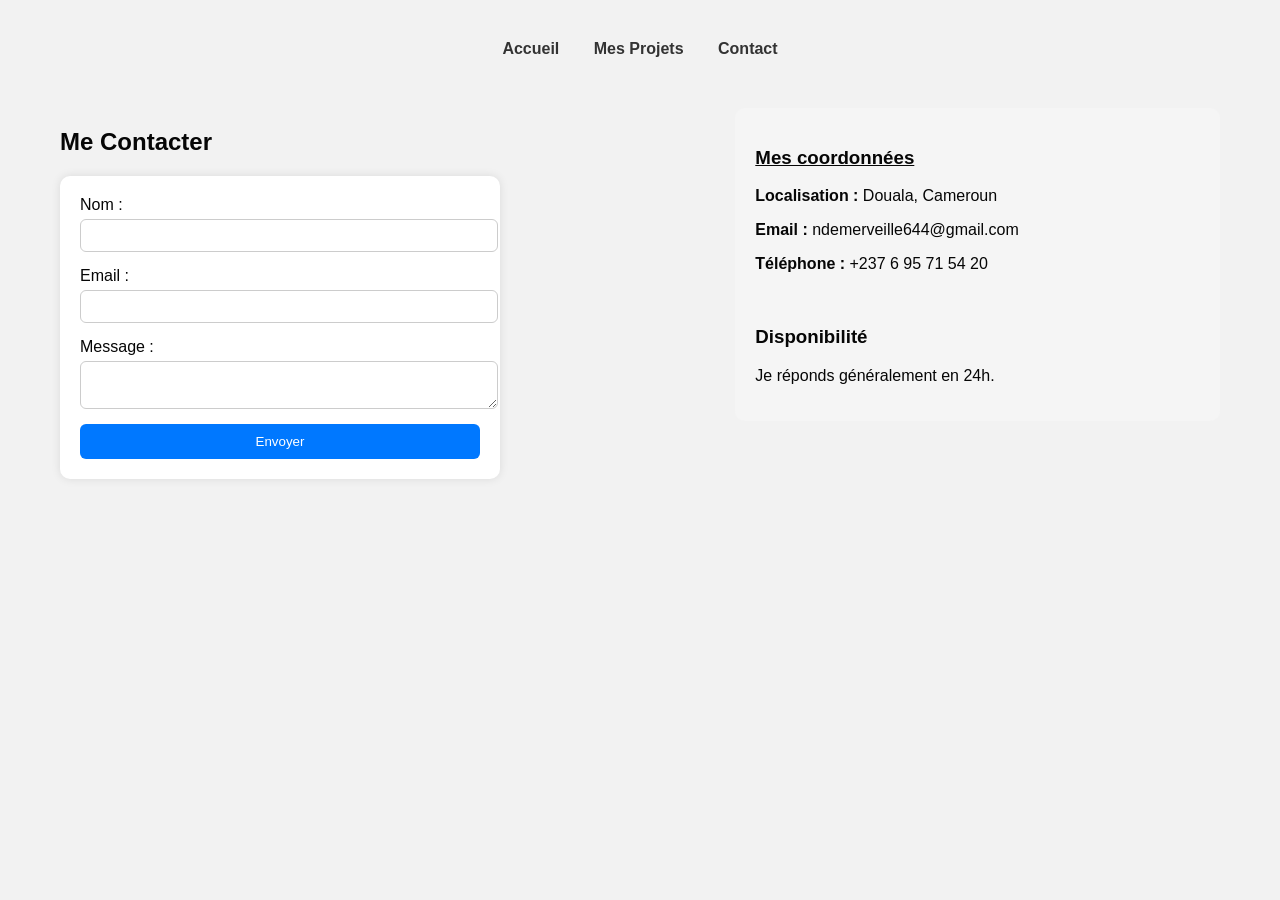
<file: contact.html>
<!DOCTYPE html>
<html lang="fr">
<head>
  <meta charset="UTF-8">
  <title>Me contacter – Ange</title>
  <link rel="stylesheet" href="styles/style.css">
  <link rel="stylesheet" href="styles/contact.css">
</head>
<body>

<nav>
  <a href="index.html">Accueil</a>
  <a href="Projet.html">Mes Projets</a>
  <a href="contact.html">Contact</a>
</nav>


  <section class="contact-container">
  
  <!-- FORMULAIRE À GAUCHE -->
  <div class="contact-form">
    <h2>Me Contacter</h2>

    <form method="POST" action="">
      <label for="nom">Nom :</label>
      <input type="text" id="nom" name="nom">

      <label for="email">Email :</label>
      <input type="email" id="email" name="email">

      <label for="message">Message :</label>
      <textarea id="message" name="message"></textarea>

      <button type="submit">Envoyer</button>
    </form>
  </div>

  <!-- INFOS À DROITE -->
  <div class="contact-infos">
    <u><h3>Mes coordonnées</h3></u>
    <p><strong>Localisation :</strong> Douala, Cameroun</p>
    <p><strong>Email :</strong> ndemerveille644@gmail.com</p>
    <p><strong>Téléphone :</strong> +237 6 95 71 54 20</p>

    <br>
    <h3>Disponibilité</h3>
    <p>Je réponds généralement en 24h.</p>
  </div>
  </form>
</section>

</body>
</html>
</file>
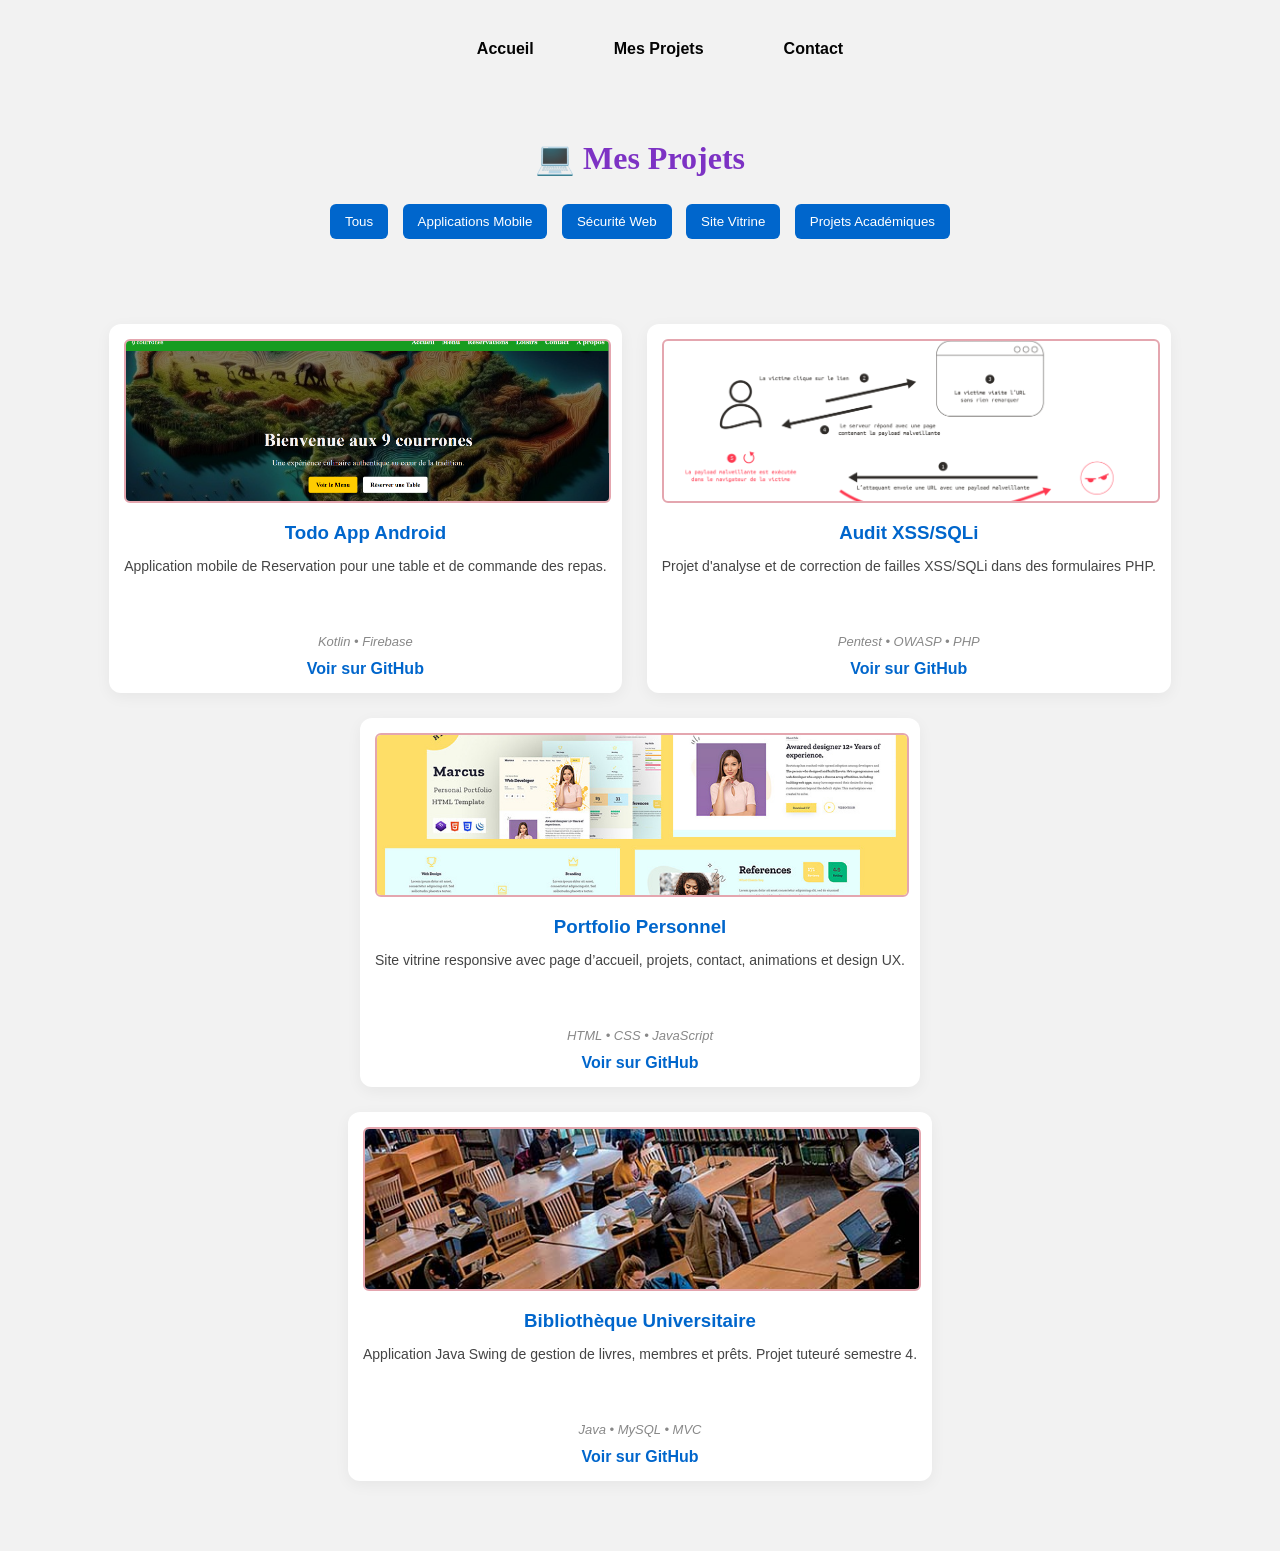
<file: Projet.html>
<!DOCTYPE html>
<html lang="fr">
<head>
  <meta charset="UTF-8">
  <title>Mes Projets – Portfolio Ange</title>
  <link rel="stylesheet" href="styles/projet.css">
  <link rel="stylesheet" href="styles/style.css">
  <link rel="stylesheet" href="styles/profil.css">
  <link rel="stylesheet" href="styles/competence.css">
  

</head>
<body>

    <!-- navigation principale -->
  <nav>
     <div class="menu-icon" onclick="toggleMenu()">☰</div>
  <ul id="menu" class="menu">
   <li><a href="index.html">Accueil</a></li>
   <li><a href="Projet.html">Mes Projets</a></li>
   <li><a href="contact.html">Contact</a></li>
</nav>
  

   <header class="projets-header">
    <h1>💻 Mes Projets</h1>
      <div class="filtres">
  <button onclick="filtrerProjets('tous')">Tous</button>
  <button onclick="filtrerProjets('application-mobile')">Applications Mobile</button>
  <button onclick="filtrerProjets('securite-web')">Sécurité Web</button>
  <button onclick="filtrerProjets('site-vitrine')">Site Vitrine</button>
  <button onclick="filtrerProjets('projet-academique')">Projets Académiques</button>
</div>

  </header>

  <section class="grille-projets">

    <div class="projet-card application-mobile">
      <img src="images/1.png" alt="Application Mobile">
      <h3>Todo App Android</h3>
      <p>Application mobile de Reservation pour une table et de commande des repas.</p>
      <span class="tech">Kotlin • Firebase</span><br>
      <a href="https://github.com/" target="_blank">Voir sur GitHub</a>
    </div>

    <div class="projet-card securite-web">
      <img src="images/2.png" alt="Sécurité Web">
      <h3>Audit XSS/SQLi</h3>
      <p>Projet d'analyse et de correction de failles XSS/SQLi dans des formulaires PHP.</p>
      <span class="tech">Pentest • OWASP • PHP</span><br>
      <a href="https://github.com/" target="_blank">Voir sur GitHub</a>
    </div>

    <div class="projet-card site-vitrine">
      <img src="images/3.jpg" alt="Site vitrine">
      <h3>Portfolio Personnel</h3>
      <p>Site vitrine responsive avec page d’accueil, projets, contact, animations et design UX.</p>
      <span class="tech">HTML • CSS • JavaScript</span><br>
      <a href="https://github.com/" target="_blank">Voir sur GitHub</a>
    </div>

    <div class="projet-card projet-academique">
  <img src="images/4.jpg" alt="Projet académique">
  <h3>Bibliothèque Universitaire</h3>
  <p>Application Java Swing de gestion de livres, membres et prêts. Projet tuteuré semestre 4.</p>
  <span class="tech">Java • MySQL • MVC</span><br>
  <a href="https://github.com/" target="_blank">Voir sur GitHub</a>
</div>

  </section>

  <script>
    function filtrerProjets(categorie) {
      const projets = document.querySelectorAll('.projet-card');
      projets.forEach(projet => {
        if (categorie === 'tous' || projet.classList.contains(categorie)) {
          projet.style.display = 'block';
        } else {
          projet.style.display = 'none';
        }
      });
    }
  </script>

</body>
</html>
</file>
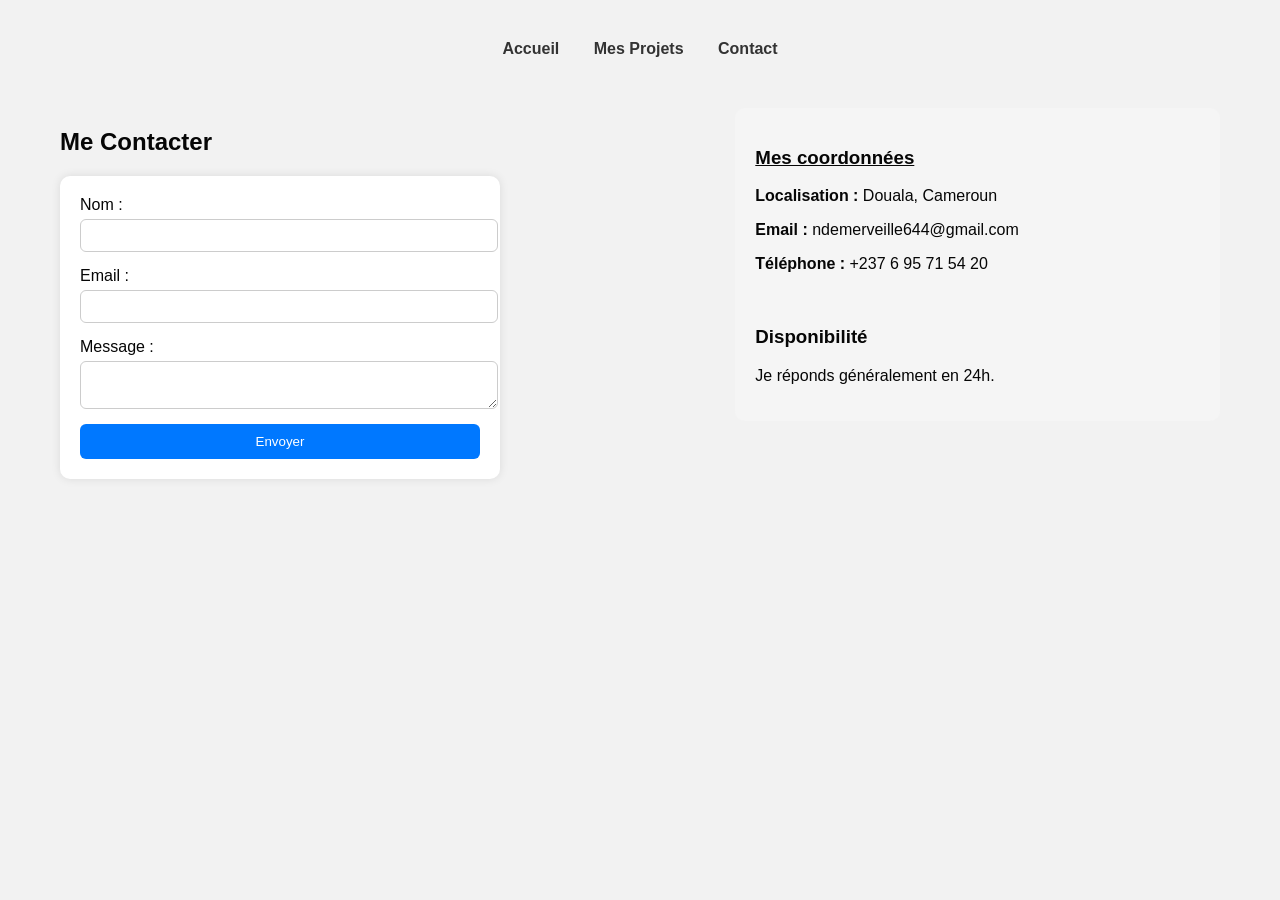
<file: Html/contact.html>
<!DOCTYPE html>
<html lang="fr">
<head>
  <meta charset="UTF-8">
  <title>Me contacter – Ange</title>
  <link rel="stylesheet" href="../styles/style.css">
  <link rel="stylesheet" href="../styles/contact.css">
</head>
<body>

<nav>
  <a href="index.html">Accueil</a>
  <a href="projet.html">Mes Projets</a>
  <a href="contact.html">Contact</a>
</nav>


  <section class="contact-container">
  
  <!-- FORMULAIRE À GAUCHE -->
  <div class="contact-form">
    <h2>Me Contacter</h2>

    <form method="POST" action="">
      <label for="nom">Nom :</label>
      <input type="text" id="nom" name="nom">

      <label for="email">Email :</label>
      <input type="email" id="email" name="email">

      <label for="message">Message :</label>
      <textarea id="message" name="message"></textarea>

      <button type="submit">Envoyer</button>
    </form>
  </div>

  <!-- INFOS À DROITE -->
  <div class="contact-infos">
    <u><h3>Mes coordonnées</h3></u>
    <p><strong>Localisation :</strong> Douala, Cameroun</p>
    <p><strong>Email :</strong> ndemerveille644@gmail.com</p>
    <p><strong>Téléphone :</strong> +237 6 95 71 54 20</p>

    <br>
    <h3>Disponibilité</h3>
    <p>Je réponds généralement en 24h.</p>
  </div>
  </form>
</section>

</body>
</html>
</file>
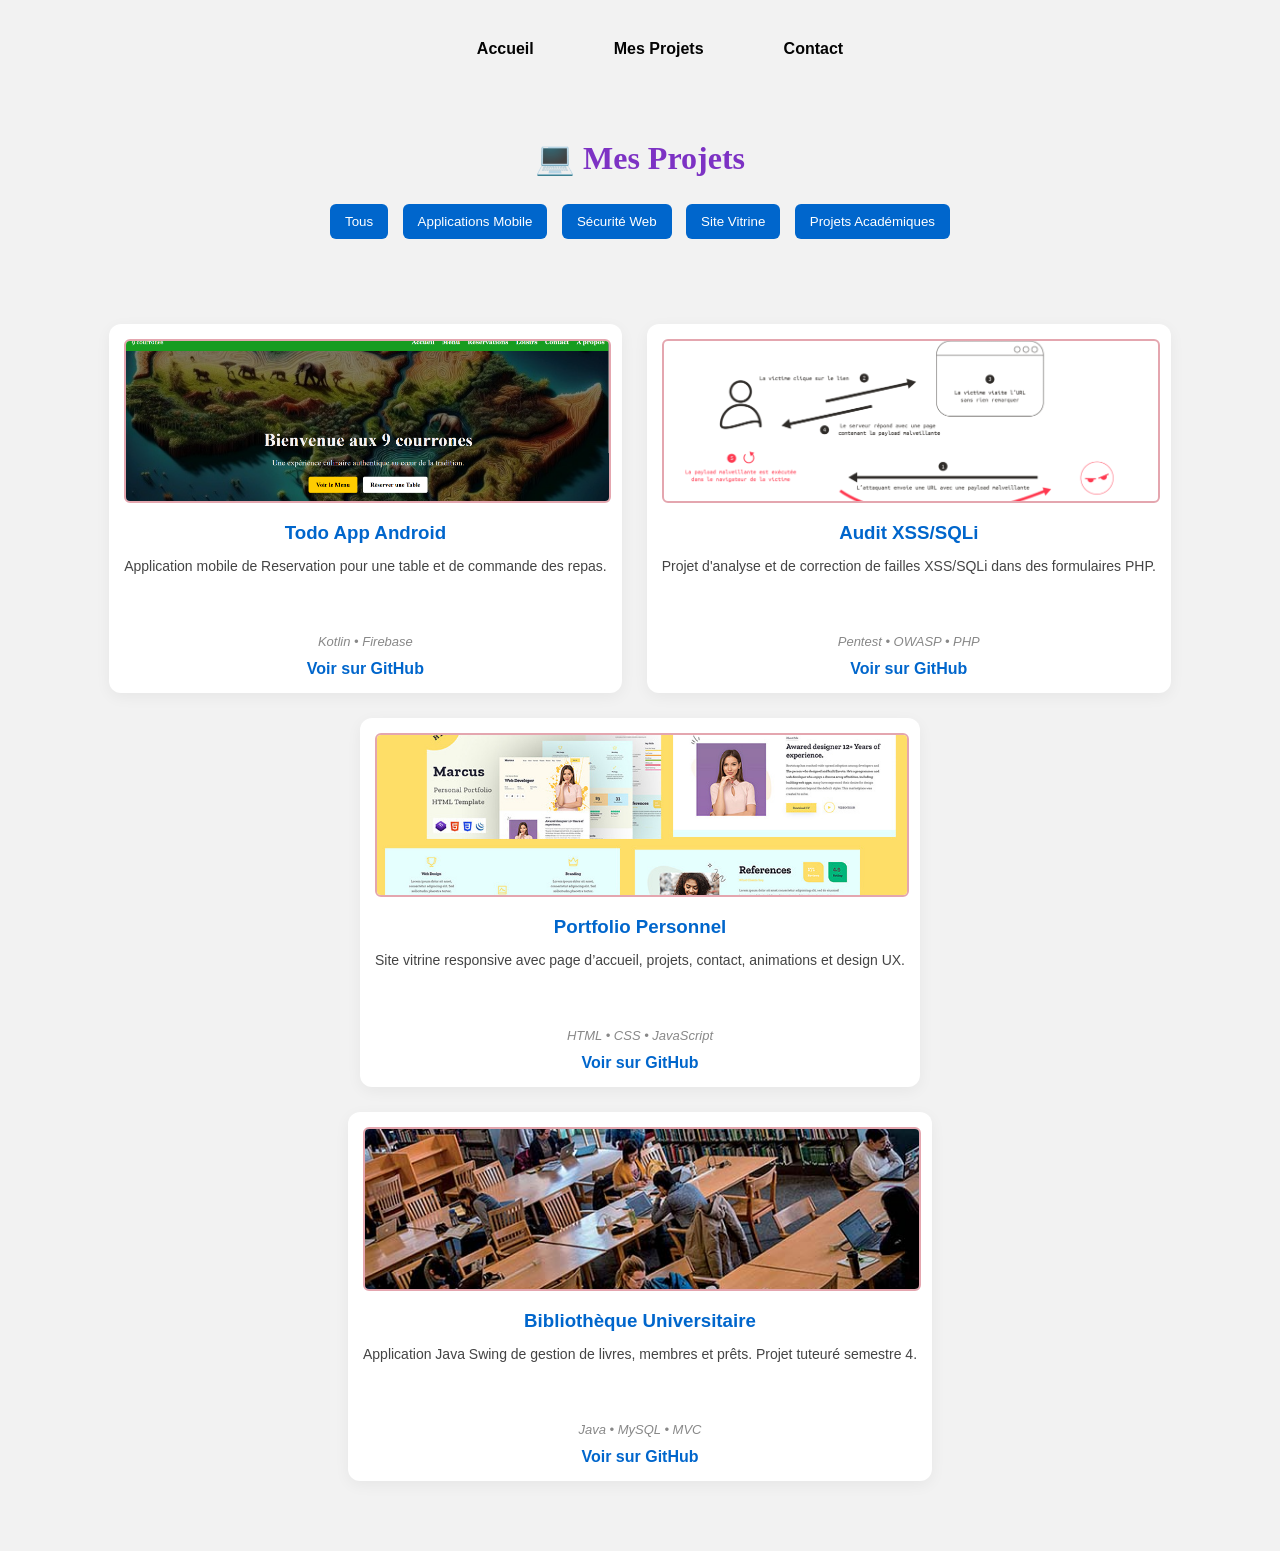
<file: Html/Projet.html>
<!DOCTYPE html>
<html lang="fr">
<head>
  <meta charset="UTF-8">
  <title>Mes Projets – Portfolio Ange</title>
  <link rel="stylesheet" href="../styles/projet.css">
  <link rel="stylesheet" href="../styles/style.css">
  <link rel="stylesheet" href="../styles/profil.css">
  <link rel="stylesheet" href="../styles/competence.css">
  

</head>
<body>

    <!-- navigation principale -->
  <nav>
     <div class="menu-icon" onclick="toggleMenu()">☰</div>
  <ul id="menu" class="menu">
   <li><a href="index.html">Accueil</a></li>
   <li><a href="projet.html">Mes Projets</a></li>
   <li><a href="contact.html">Contact</a></li>
</nav>
  

   <header class="projets-header">
    <h1>💻 Mes Projets</h1>
      <div class="filtres">
  <button onclick="filtrerProjets('tous')">Tous</button>
  <button onclick="filtrerProjets('application-mobile')">Applications Mobile</button>
  <button onclick="filtrerProjets('securite-web')">Sécurité Web</button>
  <button onclick="filtrerProjets('site-vitrine')">Site Vitrine</button>
  <button onclick="filtrerProjets('projet-academique')">Projets Académiques</button>
</div>

  </header>

  <section class="grille-projets">

    <div class="projet-card application-mobile">
      <img src="../images/1.png" alt="Application Mobile">
      <h3>Todo App Android</h3>
      <p>Application mobile de Reservation pour une table et de commande des repas.</p>
      <span class="tech">Kotlin • Firebase</span><br>
      <a href="https://github.com/" target="_blank">Voir sur GitHub</a>
    </div>

    <div class="projet-card securite-web">
      <img src="../images/2.png" alt="Sécurité Web">
      <h3>Audit XSS/SQLi</h3>
      <p>Projet d'analyse et de correction de failles XSS/SQLi dans des formulaires PHP.</p>
      <span class="tech">Pentest • OWASP • PHP</span><br>
      <a href="https://github.com/" target="_blank">Voir sur GitHub</a>
    </div>

    <div class="projet-card site-vitrine">
      <img src="../images/3.jpg" alt="Site vitrine">
      <h3>Portfolio Personnel</h3>
      <p>Site vitrine responsive avec page d’accueil, projets, contact, animations et design UX.</p>
      <span class="tech">HTML • CSS • JavaScript</span><br>
      <a href="https://github.com/" target="_blank">Voir sur GitHub</a>
    </div>

    <div class="projet-card projet-academique">
  <img src="../images/4.jpg" alt="Projet académique">
  <h3>Bibliothèque Universitaire</h3>
  <p>Application Java Swing de gestion de livres, membres et prêts. Projet tuteuré semestre 4.</p>
  <span class="tech">Java • MySQL • MVC</span><br>
  <a href="https://github.com/" target="_blank">Voir sur GitHub</a>
</div>

  </section>

  <script>
    function filtrerProjets(categorie) {
      const projets = document.querySelectorAll('.projet-card');
      projets.forEach(projet => {
        if (categorie === 'tous' || projet.classList.contains(categorie)) {
          projet.style.display = 'block';
        } else {
          projet.style.display = 'none';
        }
      });
    }
  </script>

</body>
</html>
</file>
<file: styles/style.css>
body {
  font-family: Arial, sans-serif;
  background-color: #f2f2f2;
  margin: 40px;
  color: #060606;
}

h1 {
  color: #7d32c4;
  font-family: 'Times New Roman', Times, serif;
}

/* Image de bienvenue */
img {
  width: 150px;
  border-radius: 50%;
   border: 2px solid #e4a6af;
}

a {
  color: #0099cc;
  text-decoration: none;
}

a:hover {
  text-decoration: underline;
}

form {
  background: #fff;
  padding: 20px;
  margin-top: 20px;
  border-radius: 10px;
  box-shadow: 0 0 10px rgba(0,0,0,0.1);
  max-width: 400px;
}

input, textarea {
  width: 100%;
  padding: 8px;
  margin-top: 5px;
  border: 1px solid #ccc;
  border-radius: 5px;
}

button {
  padding: 10px 20px;
  background: #0066cc;
  color: white;
  border: none;
  border-radius: 5px;
  cursor: pointer;
}

.message-confirmation {
  color: green;
  font-weight: bold;
  margin-top: 10px;
  display: none; /* Caché au départ */
  animation: fadeIn 0.5s ease-in-out;
}

@keyframes fadeIn {
  from { opacity: 0; }
  to { opacity: 1; }
}

.loader {
  border: 4px solid #f3f3f3;
  border-top: 4px solid #0066cc;
  border-radius: 50%;
  width: 30px;
  height: 30px;
  animation: spin 1s linear infinite;
  margin-top: 10px;
  display: none; /* Caché par défaut */
}

@keyframes spin {
  0% { transform: rotate(0deg); }
  100% { transform: rotate(360deg); }
}

/* === SECTION PROJETS === */
.section-projets {
  padding: 40px;
  background-color: #f9f9f9;
}

.filtres {
  text-align: center;
  margin-bottom: 20px;
}

.filtres button {
  margin: 5px;
  padding: 10px 15px;
  background-color: #0066cc;
  color: white;
  border: none;
  border-radius: 6px;
  cursor: pointer;
}

.filtres button:hover {
  background-color: #004d99;
}

.grille-projets {
  display: flex;
  flex-wrap: wrap;
  justify-content: center;
  gap: 25px;
}

.projet {
  width: 220px;
  background: white;
  padding: 15px;
  border-radius: 10px;
  text-align: center;
  box-shadow: 0 0 10px rgba(0,0,0,0.1);
}

.projet img {
  width: 100%;
  border-radius: 5px;
}

nav a {
  margin: 0 15px;
  text-decoration: none;
  color: #333;
  font-weight: bold;
}

nav {
  text-align: center;
  margin-bottom: 30px;
}

/* === Responsive mobile === */
@media screen and (max-width: 768px) {
  nav {
    flex-direction: column;
    padding: 10px;
  }

  nav a {
    display: block;
    margin: 8px 0;
    font-size: 16px;
  }

  .profil {
    flex-direction: column;
    text-align: center;
    padding: 30px 15px;
  }

  .profil img {
    width: 140px;
  }

  .competences {
    flex-direction: column;
    text-align: center;
    padding: 30px 15px;
  }

  .competences img {
    width: 200px;
    margin-top: 20px;
  }

  .contact-cta {
    margin: 20px;
    padding: 20px;
  }

  footer {
    font-size: 13px;
    padding: 15px;
  }
}

/* === NAVIGATION HAMBURGER === */
.menu {
  display: flex;
  justify-content: center;
  gap: 30px;
  list-style-type: none;
}

.menu a {
  color: rgb(4, 4, 4);
  text-decoration: none;
  font-weight: bold;
  padding: 10px;
}

.menu-icon {
  display: none;
  font-size: 30px;
  cursor: pointer;
  color: rgb(12, 12, 12);
}

@media screen and (max-width: 768px) {
  .menu {
    display: none;
    width: 100%;
    background-color: #8ac0f6;
  }

  .menu li {
    text-align: center;
    padding: 15px;
    border-bottom: 1px solid #fff;
  }

  .menu-icon {
    display: block;
    position: absolute;
    top: 15px;
    right: 15px;
  }

  .menu.show {
    display: flex;
  }
}
</file>
<file: styles/contact.css>
/* Container en deux colonnes */
.contact-container {
  display: flex;
  justify-content: space-between;
  align-items: flex-start;
  gap: 40px;
  padding: 20px;
}

/* Partie formulaire */
.contact-form {
  flex: 1;
  min-width: 300px;
}

.contact-form form {
  display: flex;
  flex-direction: column;
}

.contact-form input,
.contact-form textarea {
  width: 100%;
  padding: 8px;
  margin-bottom: 15px;
  border: 1px solid #ccc;
  border-radius: 6px;
}

button {
  padding: 10px;
  border: none;
  background: #0078ff;
  color: white;
  cursor: pointer;
  border-radius: 6px;
}

button:hover {
  background: #005fcc;
}

/* Partie informations */
.contact-infos {
  flex: 0.7;
  background: #f5f5f5;
  padding: 20px;
  border-radius: 10px;
  min-width: 250px;
}
</file>
<file: styles/projet.css>
.projets-header {
  text-align: center;
  padding: 30px 15px;
}

.filtres {
  margin: 15px 0;
}

.filtres button {
  margin: 5px;
  padding: 10px 15px;
  border: none;
  background-color: #0066cc;
  color: white;
  border-radius: 5px;
  cursor: pointer;
}

.filtres button:hover {
  background-color: #004a99;
}

.grille-projets {
  display: grid;
  grid-template-columns: repeat(auto-fit, minmax(270px, 1fr));
  gap: 25px;
  padding: 30px;
  max-width: 1200px;
  margin: auto;
}

.projet-card {
  background-color: white;
  border-radius: 12px;
  overflow: hidden;
  box-shadow: 0 4px 15px rgba(0,0,0,0.05);
  transition: transform 0.3s ease;
  text-align: center;
  padding: 15px;
}

.projet-card:hover {
  transform: scale(1.03);
}

.projet-card img {
  width: 100%;
  height: 160px;
  object-fit: cover;
  border-radius: 6px;
}

.projet-card h3 {
  margin: 15px 0 5px;
  color: #0066cc;
}

.projet-card p {
  font-size: 14px;
  color: #444;
  min-height: 60px;
}

.projet-card .tech {
  font-size: 13px;
  font-style: italic;
  color: #888;
}

.projet-card a {
  display: inline-block;
  margin-top: 10px;
  text-decoration: none;
  color: #0066cc;
  font-weight: bold;
}
</file>
<file: styles/profil.css>
.profil {
  display: flex;
  align-items: center;
  justify-content: space-between; /* espace entre texte et image */
  gap: 40px; /* espace entre image et texte */
  background-color: #d0bcbc;
  padding: 20px;
  border-radius: 15px;
  box-shadow: 0 0 10px rgba(0,0,0,0.1);
  max-width: 800px;
  margin: auto;
}

/*profil avec image a droitr */
.profil img {
  width: 150px;
  border-radius: 50%;
  border: 2px solid #edb0b0;
}

.profil .texte {
  flex: 1;
}

/* Objectifs */
.objectif {
  padding: 40px 20px;
  background-color: #fff;
}

.objectif h2 {
  text-align: center;
  margin-bottom: 20px;
}
</file>
<file: styles/competence.css>
/*competences*/
.competences {
  display: flex;
  align-items: center;
  justify-content: space-between;
  background-color: #ffffff;
  padding: 30px;
  border-radius: 15px;
  box-shadow: 0 0 10px rgba(0,0,0,0.1);
  gap: 20px;
  margin-top: 40px;
}

.competences .texte {
  flex: 1;
}

.competences h2 {
  color: #0066cc;
  margin-bottom: 10px;
}

.competences ul {
  list-style: square;
  padding-left: 20px;
}

.competences .illustration {
  width: 200px;
  border-radius: 10px;
}

.competences img {
  width: 250px;
  border-radius: 10px;
}

/* Appel à l'action contact */
.contact-cta {
  text-align: center;
  padding: 50x 20px;
  background-color: #e76960;
 
  color: white;
}

.contact-cta {
  background-color: rgb(152, 211, 240);
  border: 1px solid #ddd;
  max-width: 700px;
  margin: 30px auto;
  padding: 25px;
  text-align: center;
  border-radius: 12px;
  box-shadow: 0 4px 8px rgba(0, 0, 0, 0.05);
}

.contact-cta h2 {
  color: #0066cc;
  margin-bottom: 10px;
  font-size: 20px;
}

.contact-cta p {
  margin-bottom: 15px;
  font-size: 16px;
}

.contact-cta .btn-contact {
  background-color: #0066cc;
  color: white;
  padding: 10px 18px;
  border-radius: 25px;
  text-decoration: none;
  font-weight: bold;
  transition: background-color 0.3s;

}

.contact-cta .btn-contact:hover {
  background-color: #004a99;
}


/* Footer */
footer {
  background-color: #333;
  color: #fff;
  text-align: center;
  padding: 20px;
  font-size: 14px;
}

/* === Animation de fade-in sur les sections === */
.fade-in {
  opacity: 0;
  transform: translateY(30px);
  animation: fadeInUp 1s ease forwards;
}

@keyframes fadeInUp {
  to {
    opacity: 1;
    transform: translateY(0);
  }
}
</file>
